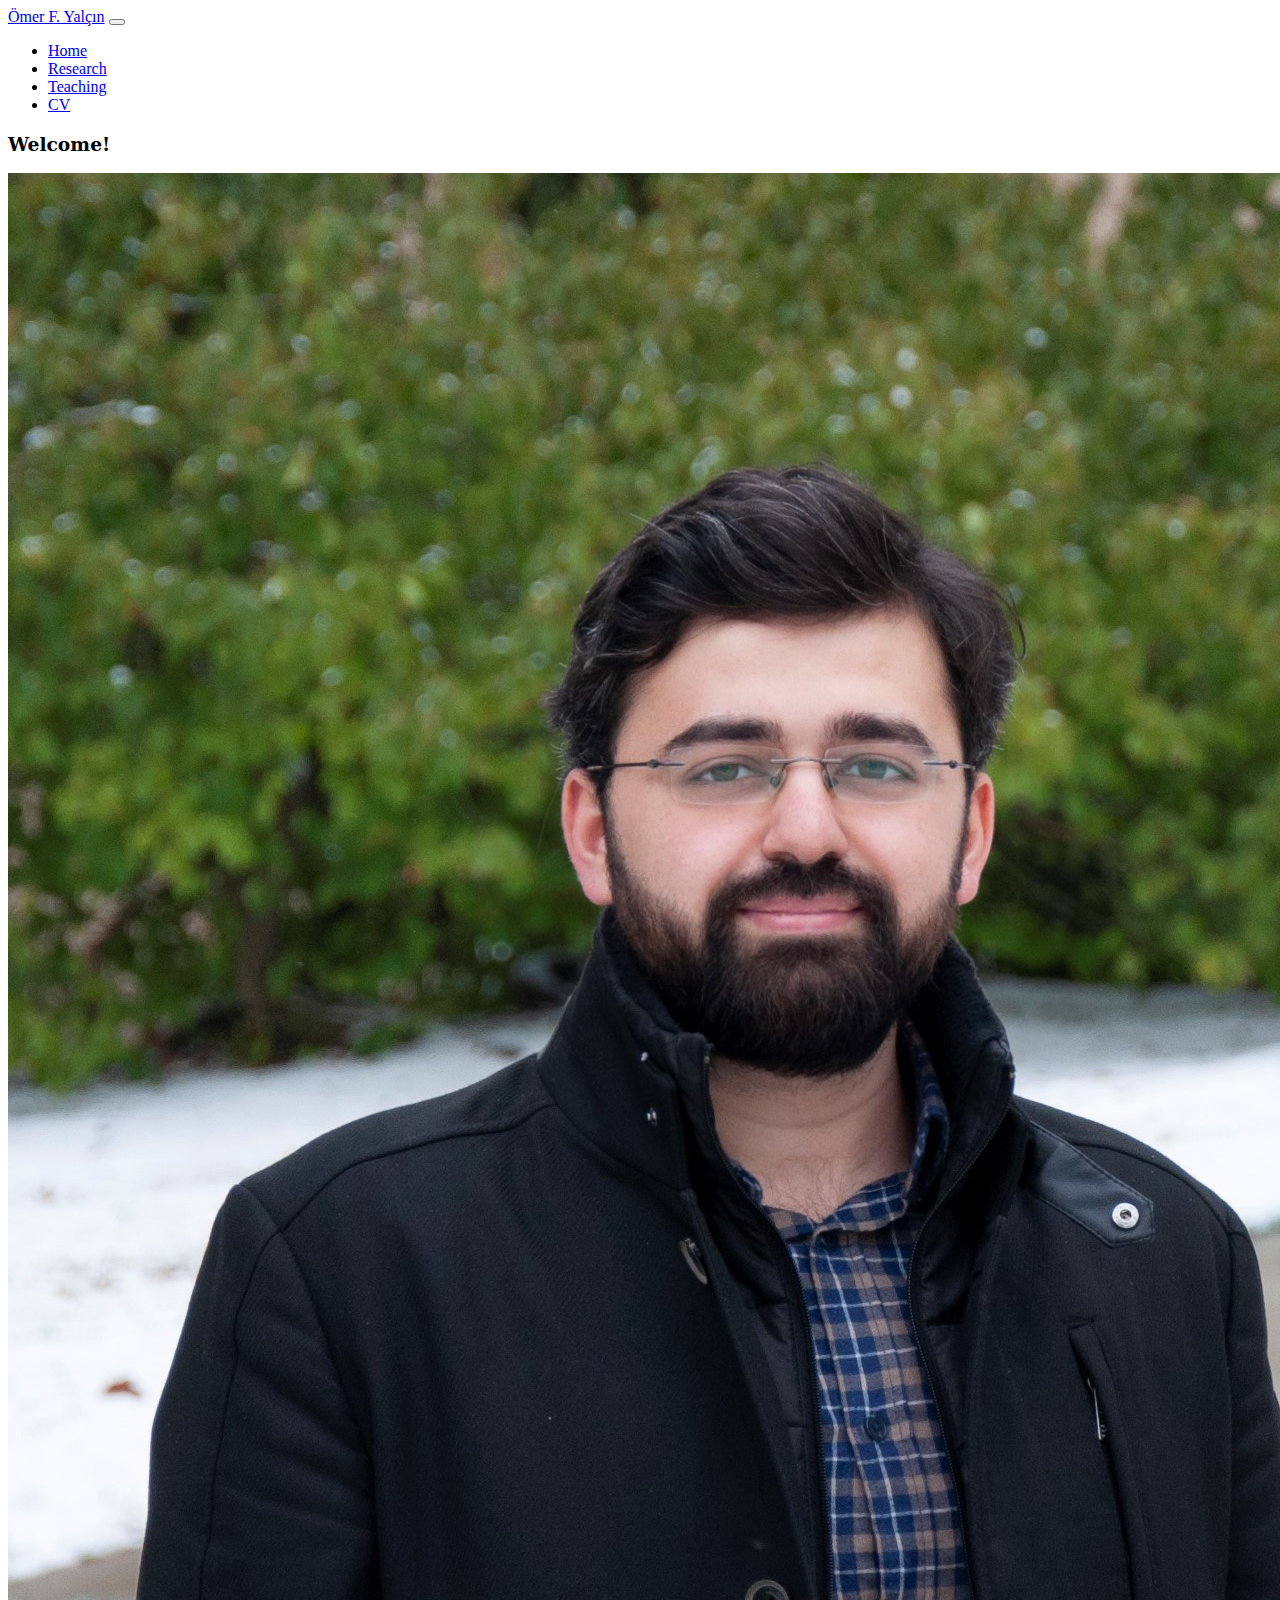
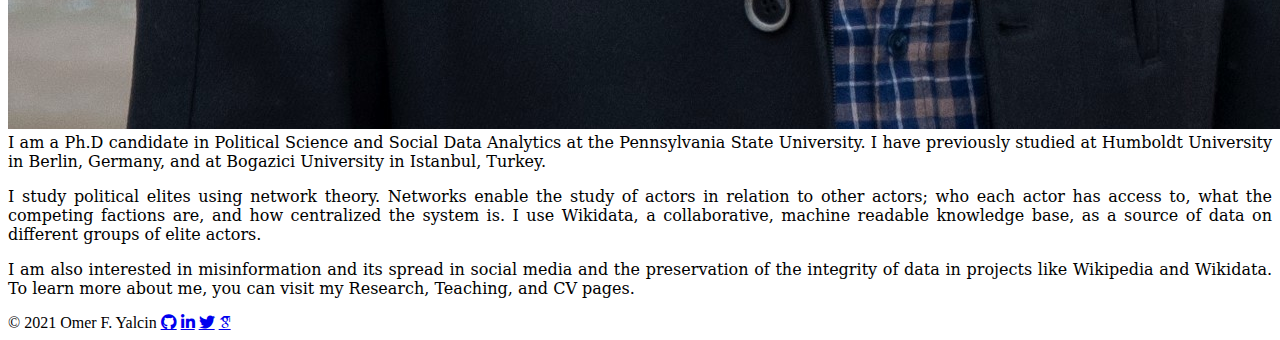
<file: index.html>
<!DOCTYPE html>
<html lang="en" class="h-100">
  <head>
    <!-- START GOOGLE ANALYTICS -->
    <!-- Global site tag (gtag.js) - Google Analytics -->
    <script
      async
      src="https://www.googletagmanager.com/gtag/js?id=UA-169936602-1"
    ></script>
    <script>
      window.dataLayer = window.dataLayer || [];
      function gtag() {
        dataLayer.push(arguments);
      }
      gtag("js", new Date());

      gtag("config", "UA-169936602-1");
    </script>
    <!-- END GOOGLE ANALYTICS -->

    <meta charset="UTF-8" />
    <meta http-equiv="X-UA-Compatible" content="IE=edge" />
    <meta name="viewport" content="width=device-width, initial-scale=1.0" />
    <link
      href="https://cdn.jsdelivr.net/npm/bootstrap@5.0.0-beta2/dist/css/bootstrap.min.css"
      rel="stylesheet"
      integrity="sha384-BmbxuPwQa2lc/FVzBcNJ7UAyJxM6wuqIj61tLrc4wSX0szH/Ev+nYRRuWlolflfl"
      crossorigin="anonymous"
    />
    <script
      src="https://cdn.jsdelivr.net/npm/bootstrap@5.0.0-beta2/dist/js/bootstrap.bundle.min.js"
      integrity="sha384-b5kHyXgcpbZJO/tY9Ul7kGkf1S0CWuKcCD38l8YkeH8z8QjE0GmW1gYU5S9FOnJ0"
      crossorigin="anonymous"
    ></script>
    <link rel="stylesheet" href="fontawesome/css/all.css" />
    <link rel="stylesheet" href="academicons/css/academicons.css" />
    <link rel="stylesheet" href="style.css" />
    <title>Omer F. Yalcin</title>
  </head>
  <body class="d-flex flex-column h-100 bg-light">
    <nav class="navbar navbar-expand-lg navbar-light bg-white border-bottom">
      <div class="container-fluid col-md-6">
        <a class="navbar-brand" href="#">Ömer F. Yalçın</a>
        <button
          class="navbar-toggler"
          type="button"
          data-bs-toggle="collapse"
          data-bs-target="#navbarNav"
          aria-controls="navbarNav"
          aria-expanded="false"
          aria-label="Toggle navigation"
        >
          <span class="navbar-toggler-icon"></span>
        </button>
        <div
          class="collapse navbar-collapse justify-content-end"
          id="navbarNav"
        >
          <ul class="navbar-nav">
            <li class="nav-item">
              <a class="nav-link active" aria-current="page" href="#">Home</a>
            </li>
            <li class="nav-item">
              <a class="nav-link" href="research.html">Research</a>
            </li>
            <li class="nav-item">
              <a class="nav-link" href="teaching.html">Teaching</a>
            </li>
            <li class="nav-item">
              <a class="nav-link" href="cv.html">CV</a>
            </li>
          </ul>
        </div>
      </div>
    </nav>

    <!-- END OF NAVBAR -->

    <div class="container-fluid bg-light">
      <div class="row justify-content-center">
        <div class="col-md-6 bg-white rounded border px-5 py-3 my-3">
          <h3 class="py-3">Welcome!</h3>

          <div class="row">
            <div class="col-md-12 mb-2">
              <p>
                <img
                  class="col-md-5 img-fluid ms-md-4 rounded border border-3 float-end"
                  src="img/Yalcin_portrait_square.jpg"
                />
                I am a Ph.D candidate in Political Science and Social Data
                Analytics at the Pennsylvania State University. I have
                previously studied at Humboldt University in Berlin, Germany,
                and at Bogazici University in Istanbul, Turkey.
              </p>
              <p>
                I study political elites using network theory. Networks enable
                the study of actors in relation to other actors; who each actor
                has access to, what the competing factions are, and how
                centralized the system is.
		I use Wikidata, a collaborative, machine readable knowledge base,
		as a source of data on different groups of elite actors.
              </p>

	      <p>
	      I am also interested in misinformation and its spread in social media
	      and the preservation of the integrity of data in projects like Wikipedia
	      and Wikidata. To learn more about me, you can visit my Research, Teaching,
	      and CV pages.
	      </p>
            </div>
          </div>
          
        </div>
      </div>
    </div>

    <!-- FOOTER -->

    <footer class="footer mt-auto py-3 bg-white">
      <div class="container-fluid justify-content-center d-flex px-0">
        <div class="col-md-6 justify-content-between d-flex">
          <span class="text-muted"> © 2021 Omer F. Yalcin</span>

          <span>
            <a
              class="fab fa-github px-2 link-dark text-decoration-none"
              href="https://www.github.com/omerfyalcin"
            ></a>
            <a
              class="fab fa-linkedin-in px-2 link-dark text-decoration-none"
              href="https://www.linkedin.com/in/ofyalcin/"
            ></a>

            <a
              class="fab fa-twitter px-2 link-dark text-decoration-none"
              href="https://twitter.com/omerfyalcin"
            ></a>
            <a
              class="ai ai-google-scholar px-2 link-dark text-decoration-none"
              href="https://scholar.google.com/citations?user=SxJ94kgAAAAJ&hl=en"
            ></a>
          </span>
        </div>
      </div>
    </footer>
  </body>
</html>
</file>
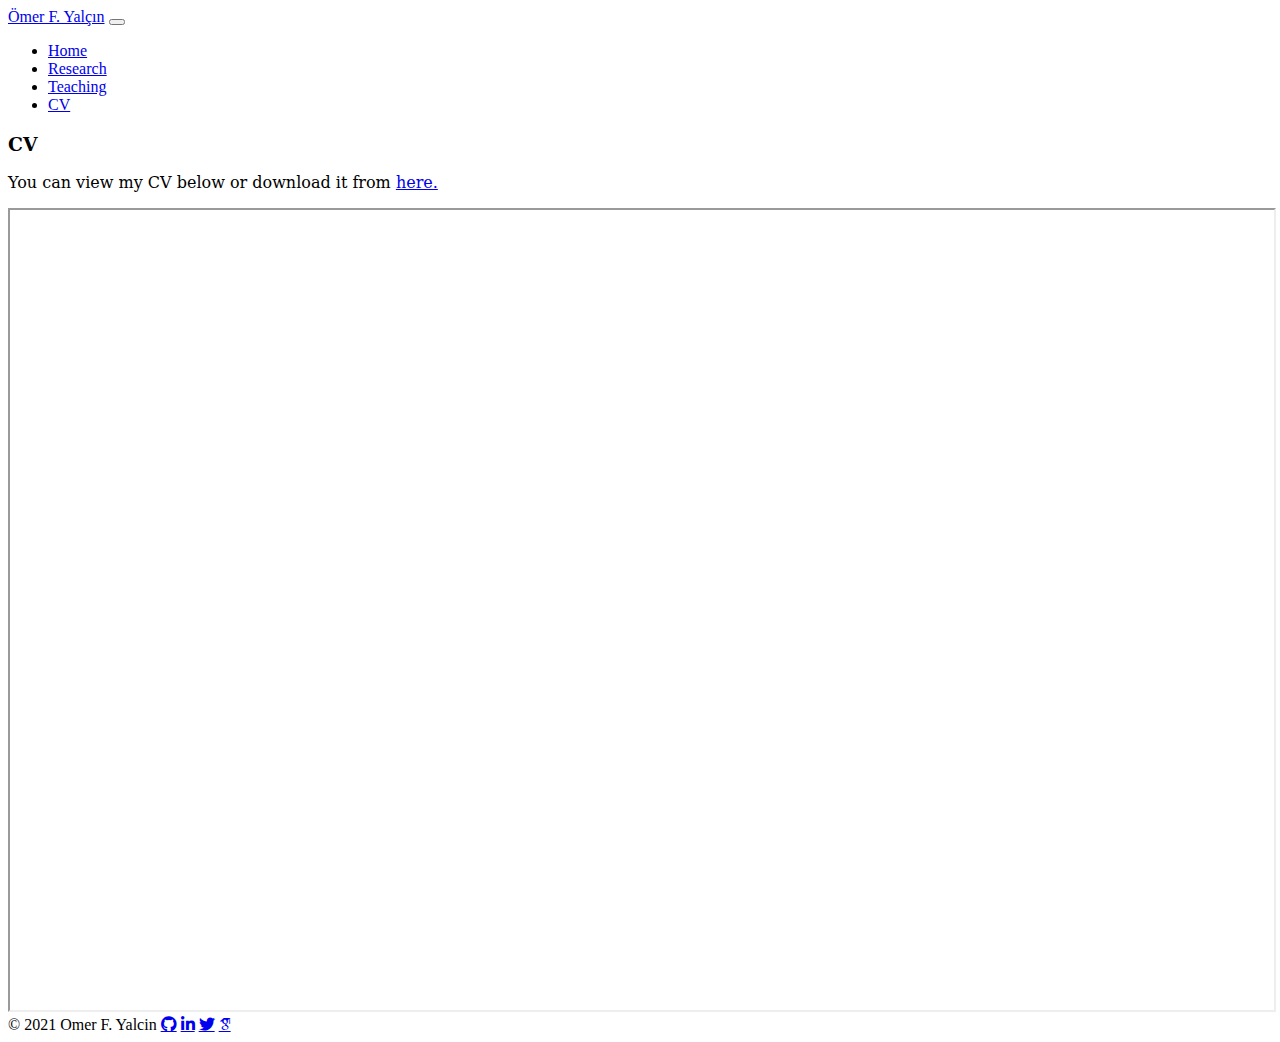
<file: cv.html>
<!DOCTYPE html>
<html lang="en" class="h-100">
  <head>
    <!-- START GOOGLE ANALYTICS -->
    <!-- Global site tag (gtag.js) - Google Analytics -->
    <script
      async
      src="https://www.googletagmanager.com/gtag/js?id=UA-169936602-1"
    ></script>
    <script>
      window.dataLayer = window.dataLayer || [];
      function gtag() {
        dataLayer.push(arguments);
      }
      gtag("js", new Date());

      gtag("config", "UA-169936602-1");
    </script>
    <!-- END GOOGLE ANALYTICS -->
    
    <meta charset="UTF-8" />
    <meta http-equiv="X-UA-Compatible" content="IE=edge" />
    <meta name="viewport" content="width=device-width, initial-scale=1.0" />
    <link
      href="https://cdn.jsdelivr.net/npm/bootstrap@5.0.0-beta2/dist/css/bootstrap.min.css"
      rel="stylesheet"
      integrity="sha384-BmbxuPwQa2lc/FVzBcNJ7UAyJxM6wuqIj61tLrc4wSX0szH/Ev+nYRRuWlolflfl"
      crossorigin="anonymous"
    />
    <script
      src="https://cdn.jsdelivr.net/npm/bootstrap@5.0.0-beta2/dist/js/bootstrap.bundle.min.js"
      integrity="sha384-b5kHyXgcpbZJO/tY9Ul7kGkf1S0CWuKcCD38l8YkeH8z8QjE0GmW1gYU5S9FOnJ0"
      crossorigin="anonymous"
    ></script>
    <link rel="stylesheet" href="fontawesome/css/all.css" />
    <link rel="stylesheet" href="academicons/css/academicons.css" />
    <link rel="stylesheet" href="style.css" />
    <title>Omer F. Yalcin</title>
  </head>
  <body class="d-flex flex-column h-100 bg-light">
    <nav class="navbar navbar-expand-lg navbar-light bg-white border-bottom">
      <div class="container-fluid col-md-6">
        <a class="navbar-brand" href="#">Ömer F. Yalçın</a>
        <button
          class="navbar-toggler"
          type="button"
          data-bs-toggle="collapse"
          data-bs-target="#navbarNav"
          aria-controls="navbarNav"
          aria-expanded="false"
          aria-label="Toggle navigation"
        >
          <span class="navbar-toggler-icon"></span>
        </button>
        <div
          class="collapse navbar-collapse justify-content-end"
          id="navbarNav"
        >
          <ul class="navbar-nav">
            <li class="nav-item">
              <a class="nav-link" href="index.html">Home</a>
            </li>
            <li class="nav-item">
              <a class="nav-link" href="research.html">Research</a>
            </li>
            <li class="nav-item">
              <a class="nav-link" href="teaching.html">Teaching</a>
            </li>
            <li class="nav-item">
              <a class="nav-link active" aria-current="page" href="#">CV</a>
            </li>
          </ul>
        </div>
      </div>
    </nav>

    <!-- END OF NAVBAR -->

    <div class="container-fluid bg-light">
      <div class="row justify-content-center">
        <div class="col-md-6 bg-white rounded border px-5 py-3 my-3">
          <h3 class="py-3">CV</h3>
          <div class="row">
            <div class="col-md-12 mb-2">
              <p>
                You can view my CV below or download it from
                <a href="./cv/CV_Yalcin.pdf">here.</a>
              </p>
            </div>
          </div>

          <div class="row">
            <div class="col-md-12">
              <iframe
                src="./cv/CV_Yalcin.pdf"
                width="100%"
                height="800px"
              ></iframe>
            </div>
          </div>
        </div>
      </div>
    </div>

    <!-- FOOTER -->

    <footer class="footer mt-auto py-3 bg-white">
      <div class="container-fluid justify-content-center d-flex px-0">
        <div class="col-md-6 justify-content-between d-flex">
          <span class="text-muted"> © 2021 Omer F. Yalcin</span>

          <span>
            <a
              class="fab fa-github px-2 link-dark text-decoration-none"
              href="https://www.github.com/omerfyalcin"
            ></a>
            <a
              class="fab fa-linkedin-in px-2 link-dark text-decoration-none"
              href="https://www.linkedin.com/in/ofyalcin/"
            ></a>

            <a
              class="fab fa-twitter px-2 link-dark text-decoration-none"
              href="https://twitter.com/omerfyalcin"
            ></a>
            <a
              class="ai ai-google-scholar px-2 link-dark text-decoration-none"
              href="https://scholar.google.com/citations?user=SxJ94kgAAAAJ&hl=en"
            ></a>
          </span>
        </div>
      </div>
    </footer>
  </body>
</html>
</file>
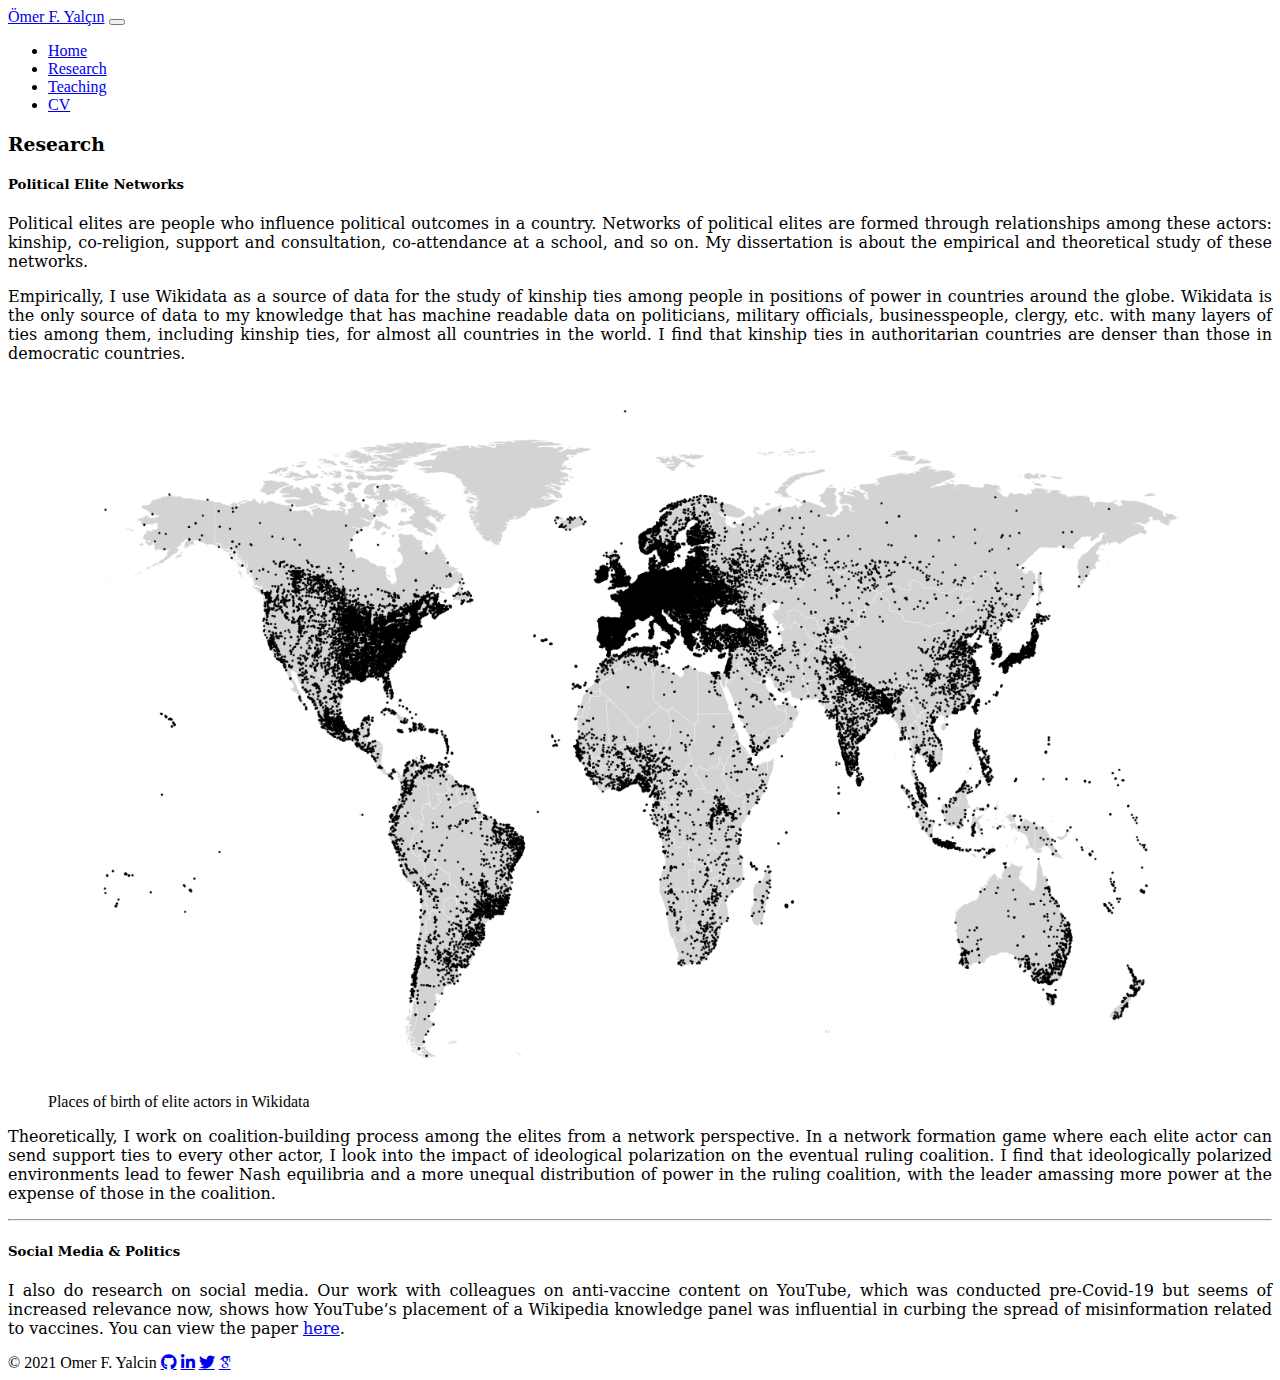
<file: research.html>
<!DOCTYPE html>
<html lang="en" class="h-100">
  <head>
    <!-- START GOOGLE ANALYTICS -->
    <!-- Global site tag (gtag.js) - Google Analytics -->
    <script
      async
      src="https://www.googletagmanager.com/gtag/js?id=UA-169936602-1"
    ></script>
    <script>
      window.dataLayer = window.dataLayer || [];
      function gtag() {
        dataLayer.push(arguments);
      }
      gtag("js", new Date());

      gtag("config", "UA-169936602-1");
    </script>
    <!-- END GOOGLE ANALYTICS -->

    <meta charset="UTF-8" />
    <meta http-equiv="X-UA-Compatible" content="IE=edge" />
    <meta name="viewport" content="width=device-width, initial-scale=1.0" />
    <link
      href="https://cdn.jsdelivr.net/npm/bootstrap@5.0.0-beta2/dist/css/bootstrap.min.css"
      rel="stylesheet"
      integrity="sha384-BmbxuPwQa2lc/FVzBcNJ7UAyJxM6wuqIj61tLrc4wSX0szH/Ev+nYRRuWlolflfl"
      crossorigin="anonymous"
    />
    <script
      src="https://cdn.jsdelivr.net/npm/bootstrap@5.0.0-beta2/dist/js/bootstrap.bundle.min.js"
      integrity="sha384-b5kHyXgcpbZJO/tY9Ul7kGkf1S0CWuKcCD38l8YkeH8z8QjE0GmW1gYU5S9FOnJ0"
      crossorigin="anonymous"
    ></script>
    <link rel="stylesheet" href="fontawesome/css/all.css" />
    <link rel="stylesheet" href="academicons/css/academicons.css" />
    <link rel="stylesheet" href="style.css" />
    <title>Omer F. Yalcin</title>
  </head>
  <body class="d-flex flex-column h-100 bg-light">
    <nav class="navbar navbar-expand-lg navbar-light bg-white border-bottom">
      <div class="container-fluid col-md-6">
        <a class="navbar-brand" href="#">Ömer F. Yalçın</a>
        <button
          class="navbar-toggler"
          type="button"
          data-bs-toggle="collapse"
          data-bs-target="#navbarNav"
          aria-controls="navbarNav"
          aria-expanded="false"
          aria-label="Toggle navigation"
        >
          <span class="navbar-toggler-icon"></span>
        </button>
        <div
          class="collapse navbar-collapse justify-content-end"
          id="navbarNav"
        >
          <ul class="navbar-nav">
            <li class="nav-item">
              <a class="nav-link" href="index.html">Home</a>
            </li>
            <li class="nav-item">
              <a class="nav-link active" aria-current="page" href="#"
                >Research</a
              >
            </li>
            <li class="nav-item">
              <a class="nav-link" href="teaching.html">Teaching</a>
            </li>
            <li class="nav-item">
              <a class="nav-link" href="cv.html">CV</a>
            </li>
          </ul>
        </div>
      </div>
    </nav>

    <!-- END OF NAVBAR -->

    <div class="container-fluid bg-light">
      <div class="row justify-content-center">
        <div class="col-md-6 bg-white rounded border px-5 py-3 my-3">
          <h3 class="py-3">Research</h3>

          <h5 class="text-decoration-underline">Political Elite Networks</h5>

          <div class="row">
            <div class="col-md-12 mb-2">
              <p>
                Political elites are people who influence political outcomes in
                a country. Networks of political elites are formed through
                relationships among these actors: kinship, co-religion, support
                and consultation, co-attendance at a school, and so on. My
                dissertation is about the empirical and theoretical study of
                these networks.
              </p>
            </div>
          </div>

          <div class="row">
            <div class="col-md-12 mb-2">
              <p>
                Empirically, I use Wikidata as a source of data for the study of
                kinship ties among people in positions of power in countries
                around the globe. Wikidata is the only source of data to my
                knowledge that has machine readable data on politicians,
                military officials, businesspeople, clergy, etc. with many
                layers of ties among them, including kinship ties, for almost
                all countries in the world. I find that kinship ties in
                authoritarian countries are denser than those in democratic
                countries.
              </p>
            </div>
          </div>

          <div class="row">
            <div class="col-md-12">
              <figure class="my-4 float-end">
                <img src="img/PlacesOfBirth.png" width="100%" />
                <figcaption class="text-center" style="font-size: 16px; font-family: Georgia">
                  Places of birth of elite actors in Wikidata
                </figcaption>
              </figure>
            </div>
          </div>

          <div class="row">
            <div class="col-md-12 mb-2">
              <p>
                Theoretically, I work on coalition-building process among the
                elites from a network perspective. In a network formation game
                where each elite actor can send support ties to every other
                actor, I look into the impact of ideological polarization on the
                eventual ruling coalition. I find that ideologically polarized
                environments lead to fewer Nash equilibria and a more unequal
                distribution of power in the ruling coalition, with the leader
                amassing more power at the expense of those in the coalition.
              </p>
            </div>
          </div>
          <hr />
          <h5 class="text-decoration-underline">Social Media & Politics</h5>

          <div class="row">
            <div class="col-md-12 mb-2">
              <p>
                I also do research on social media. Our work with colleagues on
                anti-vaccine content on YouTube, which was conducted
                pre-Covid-19 but seems of increased relevance now, shows how
                YouTube’s placement of a Wikipedia knowledge panel was
                influential in curbing the spread of misinformation related to
                vaccines. You can view the paper
                <a
                  href="https://ojs.aaai.org//index.php/ICWSM/article/view/7364/7218"
                  >here</a
                >.
              </p>
            </div>
          </div>
        </div>
      </div>
    </div>

    <!-- FOOTER -->

    <footer class="footer mt-auto py-3 bg-white">
      <div class="container-fluid justify-content-center d-flex px-0">
        <div class="col-md-6 justify-content-between d-flex">
          <span class="text-muted"> © 2021 Omer F. Yalcin</span>

          <span>
            <a
              class="fab fa-github px-2 link-dark text-decoration-none"
              href="https://www.github.com/omerfyalcin"
            ></a>
            <a
              class="fab fa-linkedin-in px-2 link-dark text-decoration-none"
              href="https://www.linkedin.com/in/ofyalcin/"
            ></a>

            <a
              class="fab fa-twitter px-2 link-dark text-decoration-none"
              href="https://twitter.com/omerfyalcin"
            ></a>
            <a
              class="ai ai-google-scholar px-2 link-dark text-decoration-none"
              href="https://scholar.google.com/citations?user=SxJ94kgAAAAJ&hl=en"
            ></a>
          </span>
        </div>
      </div>
    </footer>
  </body>
</html>
</file>
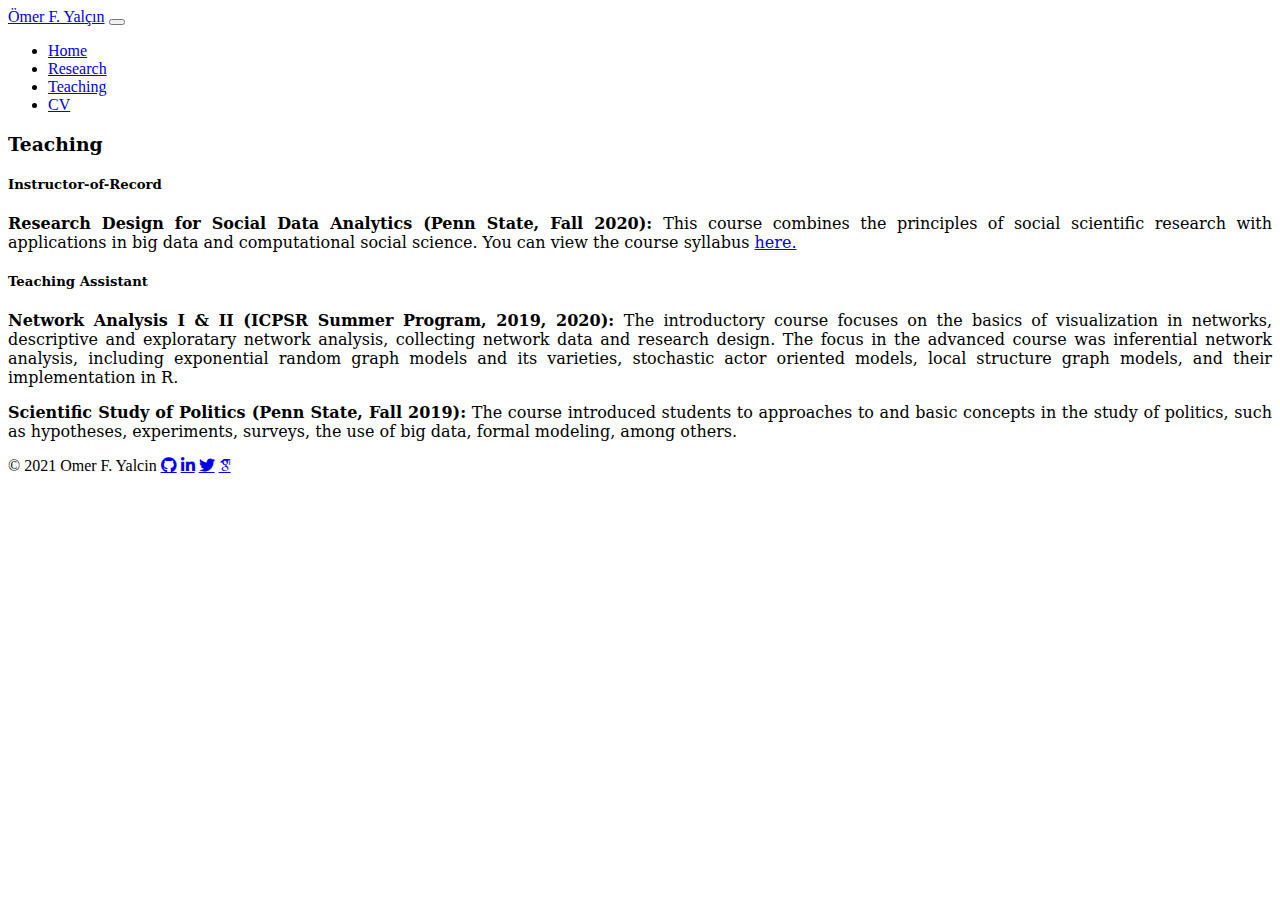
<file: teaching.html>
<!DOCTYPE html>
<html lang="en" class="h-100">
  <head>
    <!-- START GOOGLE ANALYTICS -->
    <!-- Global site tag (gtag.js) - Google Analytics -->
    <script
      async
      src="https://www.googletagmanager.com/gtag/js?id=UA-169936602-1"
    ></script>
    <script>
      window.dataLayer = window.dataLayer || [];
      function gtag() {
        dataLayer.push(arguments);
      }
      gtag("js", new Date());

      gtag("config", "UA-169936602-1");
    </script>
    <!-- END GOOGLE ANALYTICS -->

    <meta charset="UTF-8" />
    <meta http-equiv="X-UA-Compatible" content="IE=edge" />
    <meta name="viewport" content="width=device-width, initial-scale=1.0" />
    <link
      href="https://cdn.jsdelivr.net/npm/bootstrap@5.0.0-beta2/dist/css/bootstrap.min.css"
      rel="stylesheet"
      integrity="sha384-BmbxuPwQa2lc/FVzBcNJ7UAyJxM6wuqIj61tLrc4wSX0szH/Ev+nYRRuWlolflfl"
      crossorigin="anonymous"
    />
    <script
      src="https://cdn.jsdelivr.net/npm/bootstrap@5.0.0-beta2/dist/js/bootstrap.bundle.min.js"
      integrity="sha384-b5kHyXgcpbZJO/tY9Ul7kGkf1S0CWuKcCD38l8YkeH8z8QjE0GmW1gYU5S9FOnJ0"
      crossorigin="anonymous"
    ></script>
    <link rel="stylesheet" href="fontawesome/css/all.css" />
    <link rel="stylesheet" href="academicons/css/academicons.css" />
    <link rel="stylesheet" href="style.css" />
    <title>Omer F. Yalcin</title>
  </head>
  <body class="d-flex flex-column h-100 bg-light">
    <nav class="navbar navbar-expand-lg navbar-light bg-white border-bottom">
      <div class="container-fluid col-md-6">
        <a class="navbar-brand" href="#">Ömer F. Yalçın</a>
        <button
          class="navbar-toggler"
          type="button"
          data-bs-toggle="collapse"
          data-bs-target="#navbarNav"
          aria-controls="navbarNav"
          aria-expanded="false"
          aria-label="Toggle navigation"
        >
          <span class="navbar-toggler-icon"></span>
        </button>
        <div
          class="collapse navbar-collapse justify-content-end"
          id="navbarNav"
        >
          <ul class="navbar-nav">
            <li class="nav-item">
              <a class="nav-link" href="index.html">Home</a>
            </li>
            <li class="nav-item">
              <a class="nav-link" href="research.html">Research</a>
            </li>
            <li class="nav-item">
              <a class="nav-link active" aria-current="page" href="#"
                >Teaching</a
              >
            </li>
            <li class="nav-item">
              <a class="nav-link" href="cv.html">CV</a>
            </li>
          </ul>
        </div>
      </div>
    </nav>

    <!-- END OF NAVBAR -->

    <div class="container-fluid bg-light">
      <div class="row justify-content-center">
        <div class="col-md-6 bg-white rounded border px-5 py-3 my-3">
          <h3 class="py-3">Teaching</h3>
          <h5 class="text-decoration-underline">Instructor-of-Record</h5>
          <div class="row">
            <div class="col-md-12 mb-2">
		    <p>
              <strong
                >Research Design for Social Data Analytics (Penn State, Fall
                2020): </strong
              >

                This course combines the principles of social scientific
                research with applications in big data and computational social
                science. You can view the course syllabus
                <a href="./teaching/Syllabus_Soda308.pdf">here.</a>
              </p>
            </div>
          </div>
          <h5 class="text-decoration-underline">Teaching Assistant</h5>

          <div class="row">
            <div class="col-md-12 mb-2">
              <p>
              <strong
                >Network Analysis I & II (ICPSR Summer Program, 2019, 2020):
              </strong>
                The introductory course focuses on the basics of visualization
                in networks, descriptive and exploratary network analysis,
                collecting network data and research design. The focus in the
                advanced course was inferential network analysis, including
                exponential random graph models and its varieties, stochastic
                actor oriented models, local structure graph models, and their
                implementation in R.
              </p>
              <p>
              <strong
                >Scientific Study of Politics (Penn State, Fall 2019):</strong
              >
                The course introduced students to approaches to and basic
                concepts in the study of politics, such as hypotheses,
                experiments, surveys, the use of big data, formal modeling,
                among others.
              </p>
            </div>
          </div>
        </div>
      </div>
    </div>

    <!-- FOOTER -->

    <footer class="footer mt-auto py-3 bg-white">
      <div class="container-fluid justify-content-center d-flex px-0">
        <div class="col-md-6 justify-content-between d-flex">
          <span class="text-muted"> © 2021 Omer F. Yalcin</span>

          <span>
            <a
              class="fab fa-github px-2 link-dark text-decoration-none"
              href="https://www.github.com/omerfyalcin"
            ></a>
            <a
              class="fab fa-linkedin-in px-2 link-dark text-decoration-none"
              href="https://www.linkedin.com/in/ofyalcin/"
            ></a>

            <a
              class="fab fa-twitter px-2 link-dark text-decoration-none"
              href="https://twitter.com/omerfyalcin"
            ></a>
            <a
              class="ai ai-google-scholar px-2 link-dark text-decoration-none"
              href="https://scholar.google.com/citations?user=SxJ94kgAAAAJ&hl=en"
            ></a>
          </span>
        </div>
      </div>
    </footer>
  </body>
</html>
</file>
<file: academicons/css/academicons.css>
/*
 *  Academicons 1.9.1 by James Walsh (https://github.com/jpswalsh) and Katja Bercic (https://github.com/katjabercic)
 *  Fonts generated using FontForge - https://fontforge.org
 *  Square icons designed to be used alongside Font Awesome square icons - https://fortawesome.github.io/Font-Awesome/
 *  Licenses - Font: SIL OFL 1.1, CSS: MIT License
 */
@font-face {
    font-family: 'Academicons';
    font-style: normal;
    font-weight: 400;
    font-display: block;
    src:url('../fonts/academicons.eot');
    src:url('../fonts/academicons.eot') format('embedded-opentype'),
        url('../fonts/academicons.ttf') format('truetype'),
        url('../fonts/academicons.woff') format('woff'),
        url('../fonts/academicons.svg') format('svg');
}
.ai {
  font-family: 'Academicons';
  font-weight: 400;
  -moz-osx-font-smoothing: grayscale;
  -webkit-font-smoothing: antialiased;
  display: inline-block;
  font-style: normal;
  font-variant: normal;
  text-rendering: auto;
  line-height: 1;
}
.ai-academia:before {
  content: "\e9af";
}
.ai-academia-square:before {
  content: "\e93d";
}
.ai-acclaim:before {
  content: "\e92e";
}
.ai-acclaim-square:before {
  content: "\e93a";
}
.ai-acm:before {
  content: "\e93c";
}
.ai-acm-square:before {
  content: "\e95d";
}
.ai-acmdl:before {
  content: "\e96a";
}
.ai-acmdl-square:before {
  content: "\e9d3";
}
.ai-ads:before {
  content: "\e9cb";
}
.ai-ads-square:before {
  content: "\e94a";
}
.ai-africarxiv:before {
  content: "\e91b";
}
.ai-africarxiv-square:before {
  content: "\e90b";
}
.ai-arxiv:before {
  content: "\e974";
}
.ai-arxiv-square:before {
  content: "\e9a6";
}
.ai-biorxiv:before {
  content: "\e9a2";
}
.ai-biorxiv-square:before {
  content: "\e98b";
}
.ai-ceur:before {
  content: "\e96d";
}
.ai-ceur-square:before {
  content: "\e92f";
}
.ai-ciencia-vitae:before {
  content: "\e912";
}
.ai-ciencia-vitae-square:before {
  content: "\e913";
}
.ai-closed-access:before {
  content: "\e942";
}
.ai-closed-access-square:before {
  content: "\e943";
}
.ai-conversation:before {
  content: "\e94c";
}
.ai-conversation-square:before {
  content: "\e915";
}
.ai-coursera:before {
  content: "\e95f";
}
.ai-coursera-square:before {
  content: "\e97f";
}
.ai-crossref:before {
  content: "\e918";
}
.ai-crossref-square:before {
  content: "\e919";
}
.ai-cv:before {
  content: "\e9a5";
}
.ai-cv-square:before {
  content: "\e90a";
}
.ai-datacite:before {
  content: "\e91c";
}
.ai-datacite-square:before {
  content: "\e91d";
}
.ai-dataverse:before {
  content: "\e9f7";
}
.ai-dataverse-square:before {
  content: "\e9e4";
}
.ai-dblp:before {
  content: "\e94f";
}
.ai-dblp-square:before {
  content: "\e93f";
}
.ai-depsy:before {
  content: "\e97a";
}
.ai-depsy-square:before {
  content: "\e94b";
}
.ai-doi:before {
  content: "\e97e";
}
.ai-doi-square:before {
  content: "\e98f";
}
.ai-dryad:before {
  content: "\e97c";
}
.ai-dryad-square:before {
  content: "\e98c";
}
.ai-elsevier:before {
  content: "\e961";
}
.ai-elsevier-square:before {
  content: "\e910";
}
.ai-figshare:before {
  content: "\e981";
}
.ai-figshare-square:before {
  content: "\e9e7";
}
.ai-google-scholar:before {
  content: "\e9d4";
}
.ai-google-scholar-square:before {
  content: "\e9f9";
}
.ai-hal:before {
  content: "\e92c";
}
.ai-hal-square:before {
  content: "\e92d";
}
.ai-hypothesis:before {
  content: "\e95a";
}
.ai-hypothesis-square:before {
  content: "\e95b";
}
.ai-ideas-repec:before {
  content: "\e9ed";
}
.ai-ideas-repec-square:before {
  content: "\e9f8";
}
.ai-ieee:before {
  content: "\e929";
}
.ai-ieee-square:before {
  content: "\e9b9";
}
.ai-impactstory:before {
  content: "\e9cf";
}
.ai-impactstory-square:before {
  content: "\e9aa";
}
.ai-inaturalist:before {
  content: "\e900";
}
.ai-inaturalist-square:before {
  content: "\e901";
}
.ai-inpn:before {
  content: "\e902";
}
.ai-inpn-square:before {
  content: "\e903";
}
.ai-inspire:before {
  content: "\e9e9";
}
.ai-inspire-square:before {
  content: "\e9fe";
}
.ai-isidore:before {
  content: "\e936";
}
.ai-isidore-square:before {
  content: "\e954";
}
.ai-jstor:before {
  content: "\e938";
}
.ai-jstor-square:before {
  content: "\e944";
}
.ai-lattes:before {
  content: "\e9b3";
}
.ai-lattes-square:before {
  content: "\e99c";
}
.ai-mathoverflow:before {
  content: "\e9f6";
}
.ai-mathoverflow-square:before {
  content: "\e97b";
}
.ai-mendeley:before {
  content: "\e9f0";
}
.ai-mendeley-square:before {
  content: "\e9f3";
}
.ai-moodle:before {
  content: "\e907";
}
.ai-moodle-square:before {
  content: "\e908";
}
.ai-nakala:before {
  content: "\e940";
}
.ai-nakala-square:before {
  content: "\e941";
}
.ai-obp:before {
  content: "\e92a";
}
.ai-obp-square:before {
  content: "\e92b";
}
.ai-open-access:before {
  content: "\e939";
}
.ai-open-access-square:before {
  content: "\e9f4";
}
.ai-open-data:before {
  content: "\e966";
}
.ai-open-data-square:before {
  content: "\e967";
}
.ai-open-materials:before {
  content: "\e968";
}
.ai-open-materials-square:before {
  content: "\e969";
}
.ai-openedition:before {
  content: "\e946";
}
.ai-openedition-square:before {
  content: "\e947";
}
.ai-orcid:before {
  content: "\e9d9";
}
.ai-orcid-square:before {
  content: "\e9c3";
}
.ai-osf:before {
  content: "\e9ef";
}
.ai-osf-square:before {
  content: "\e931";
}
.ai-overleaf:before {
  content: "\e914";
}
.ai-overleaf-square:before {
  content: "\e98d";
}
.ai-philpapers:before {
  content: "\e98a";
}
.ai-philpapers-square:before {
  content: "\e96f";
}
.ai-piazza:before {
  content: "\e99a";
}
.ai-piazza-square:before {
  content: "\e90c";
}
.ai-preregistered:before {
  content: "\e906";
}
.ai-preregistered-square:before {
  content: "\e96b";
}
.ai-protocols:before {
  content: "\e952";
}
.ai-protocols-square:before {
  content: "\e953";
}
.ai-psyarxiv:before {
  content: "\e90e";
}
.ai-psyarxiv-square:before {
  content: "\e90f";
}
.ai-publons:before {
  content: "\e937";
}
.ai-publons-square:before {
  content: "\e94e";
}
.ai-pubmed:before {
  content: "\e99f";
}
.ai-pubmed-square:before {
  content: "\e97d";
}
.ai-pubpeer:before {
  content: "\e922";
}
.ai-pubpeer-square:before {
  content: "\e923";
}
.ai-researcherid:before {
  content: "\e91a";
}
.ai-researcherid-square:before {
  content: "\e95c";
}
.ai-researchgate:before {
  content: "\e95e";
}
.ai-researchgate-square:before {
  content: "\e99e";
}
.ai-ror:before {
  content: "\e948";
}
.ai-ror-square:before {
  content: "\e949";
}
.ai-sci-hub:before {
  content: "\e959";
}
.ai-sci-hub-square:before {
  content: "\e905";
}
.ai-scirate:before {
  content: "\e98e";
}
.ai-scirate-square:before {
  content: "\e99d";
}
.ai-scopus:before {
  content: "\e91e";
}
.ai-scopus-square:before {
  content: "\e91f";
}
.ai-semantic-scholar:before {
  content: "\e96e";
}
.ai-semantic-scholar-square:before {
  content: "\e96c";
}
.ai-springer:before {
  content: "\e928";
}
.ai-springer-square:before {
  content: "\e99b";
}
.ai-ssrn:before {
  content: "\e916";
}
.ai-ssrn-square:before {
  content: "\e917";
}
.ai-stackoverflow:before {
  content: "\e920";
}
.ai-stackoverflow-square:before {
  content: "\e921";
}
.ai-zenodo:before {
  content: "\e911";
}
.ai-zotero:before {
  content: "\e962";
}
.ai-zotero-square:before {
  content: "\e932";
}
/*  Duplication of the FontAwesome style classes using 'ai' in place of 'fa'. */
.ai-lg {
  font-size: 1.33333em;
  line-height: 0.75em;
  vertical-align: -.0667em;
}
.ai-xs {
  font-size: .75em;
}
.ai-sm {
  font-size: .875em;
}

.ai-1x {
  font-size: 1em;
}
.ai-2x {
  font-size: 2em;
}
.ai-3x {
  font-size: 3em;
}
.ai-4x {
  font-size: 4em;
}
.ai-5x {
  font-size: 5em;
}
.ai-6x {
  font-size: 6em;
}
.ai-7x {
  font-size: 7em;
}
.ai-8x {left
  font-size: 8em;
}
.ai-9x {
  font-size: 9em;
}
.ai-10x {
  font-size: 10em;
}

.ai-fw {
  text-align: center;
  width: 1.25em;
}

.ai-ul {
  list-style-type: none;
  margin-left: 2.5em;
  padding-left: 0;
}
.ai-ul > li {
    position: relative;
}
.ai-li {
  left: -2em;
  position: absolute;
  text-align: center;
  width: 2em;
  line-height: inherit;
}

.ai-border {
border: solid 0.08em #eee;
border-radius: .1em;
  padding: .2em .25em .15em;
}

.ai-pull-left {
  float: left;
}
.ai-pull-right {
  float: right;
}
.ai.ai-pull-left {
  margin-right: .3em;
}
.ai.ai-pull-right {
  margin-right: .3em;
}

.ai-stack {
  display: inline-block;
  height: 2em;
  line-height: 2em;
  position: relative;
  vertical-align: middle;
  width: 2.5em;
}
.ai-stack-1x,
.ai-stack-2x {
  left: 0;
  position: absolute;
  text-align: center;
  width: 100%;
}
.ai-stack-1x {
  line-height: inherit;
}
.ai-stack-2x {
  font-size: 2em;
}
.ai-inverse {
  color: #fff;
}
</file>
<file: style.css>
/* for pages that don't have content to scroll down,
prevent from re-positioning and messing with alignment.
reference: https://stackoverflow.com/questions/1417934/how-to-prevent-scrollbar-from-repositioning-web-page */
html {
  overflow-y: scroll;
}

p {
  font-size: medium;
  text-align: justify;
}
p, h1, h2, h3, h4, h5, h6 {
  font-family: Merriweather, "DejaVu Serif", Georgia, serif;
}
</file>
